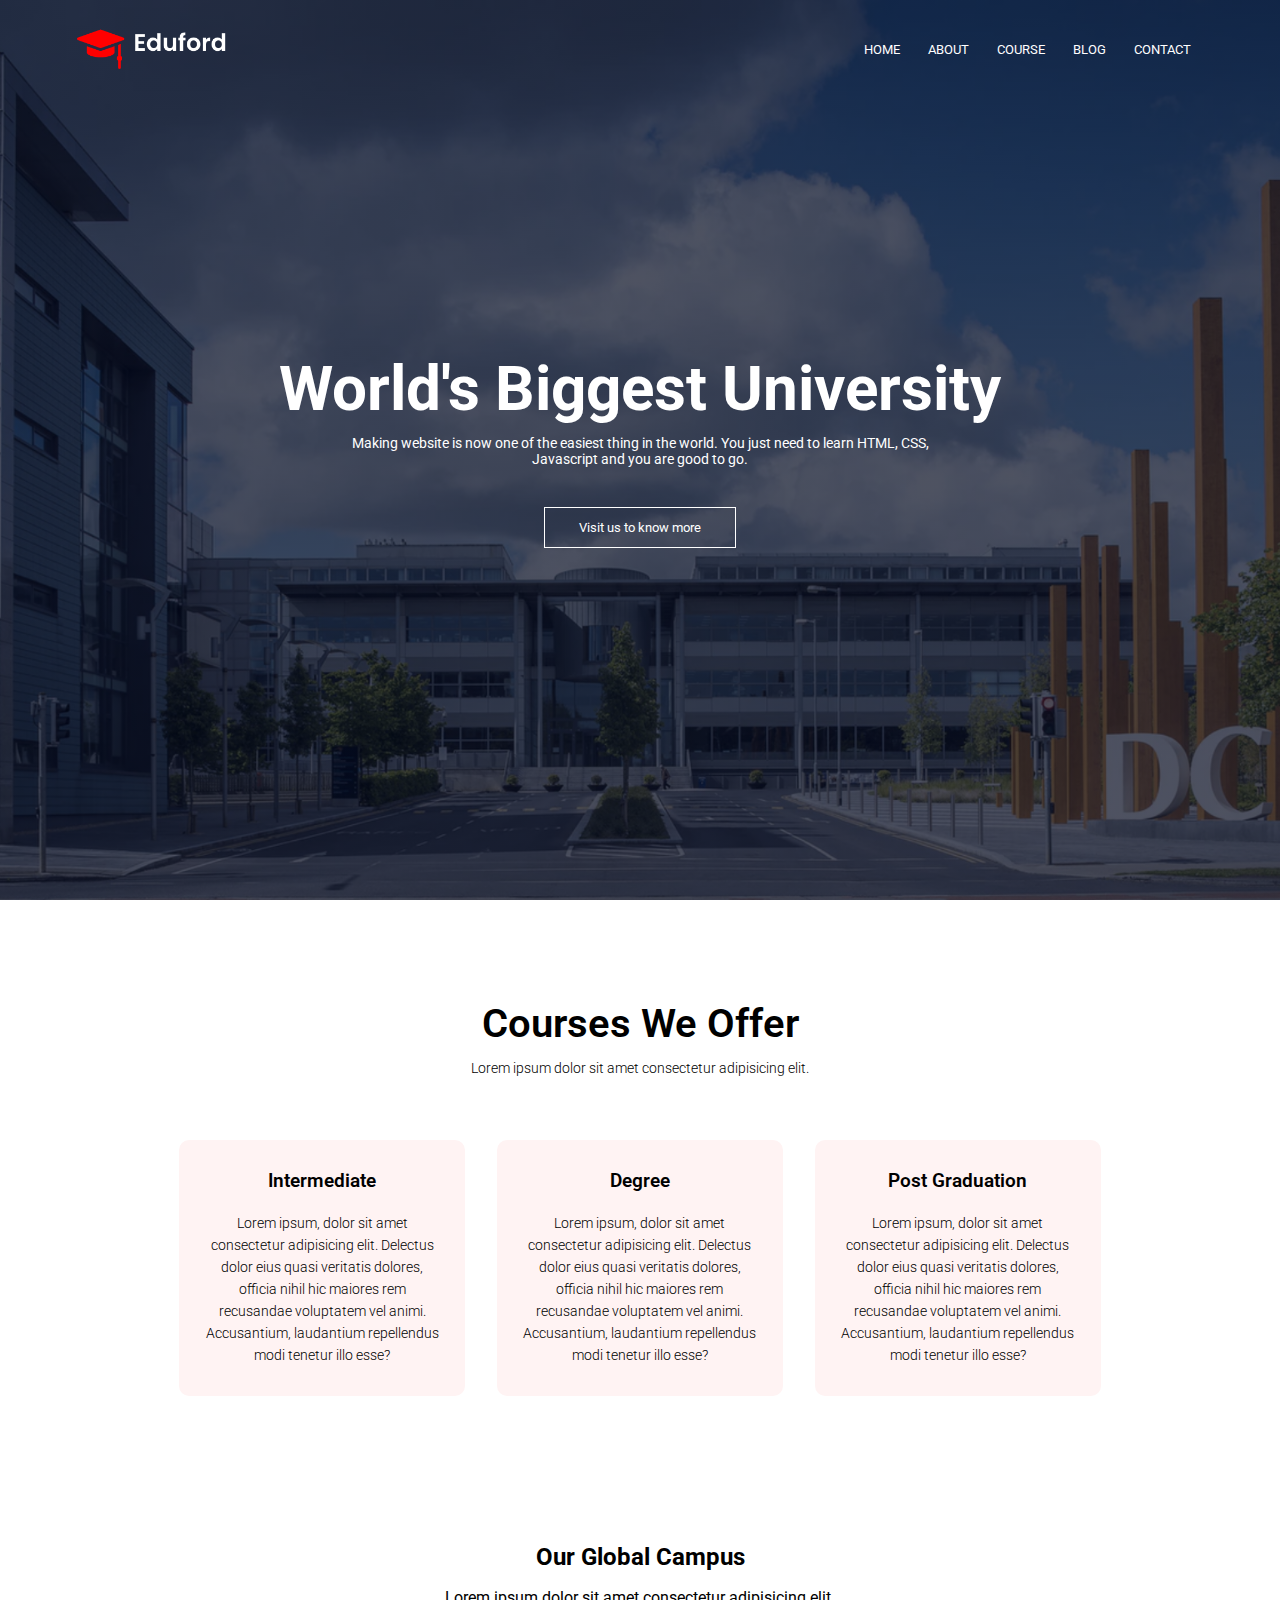
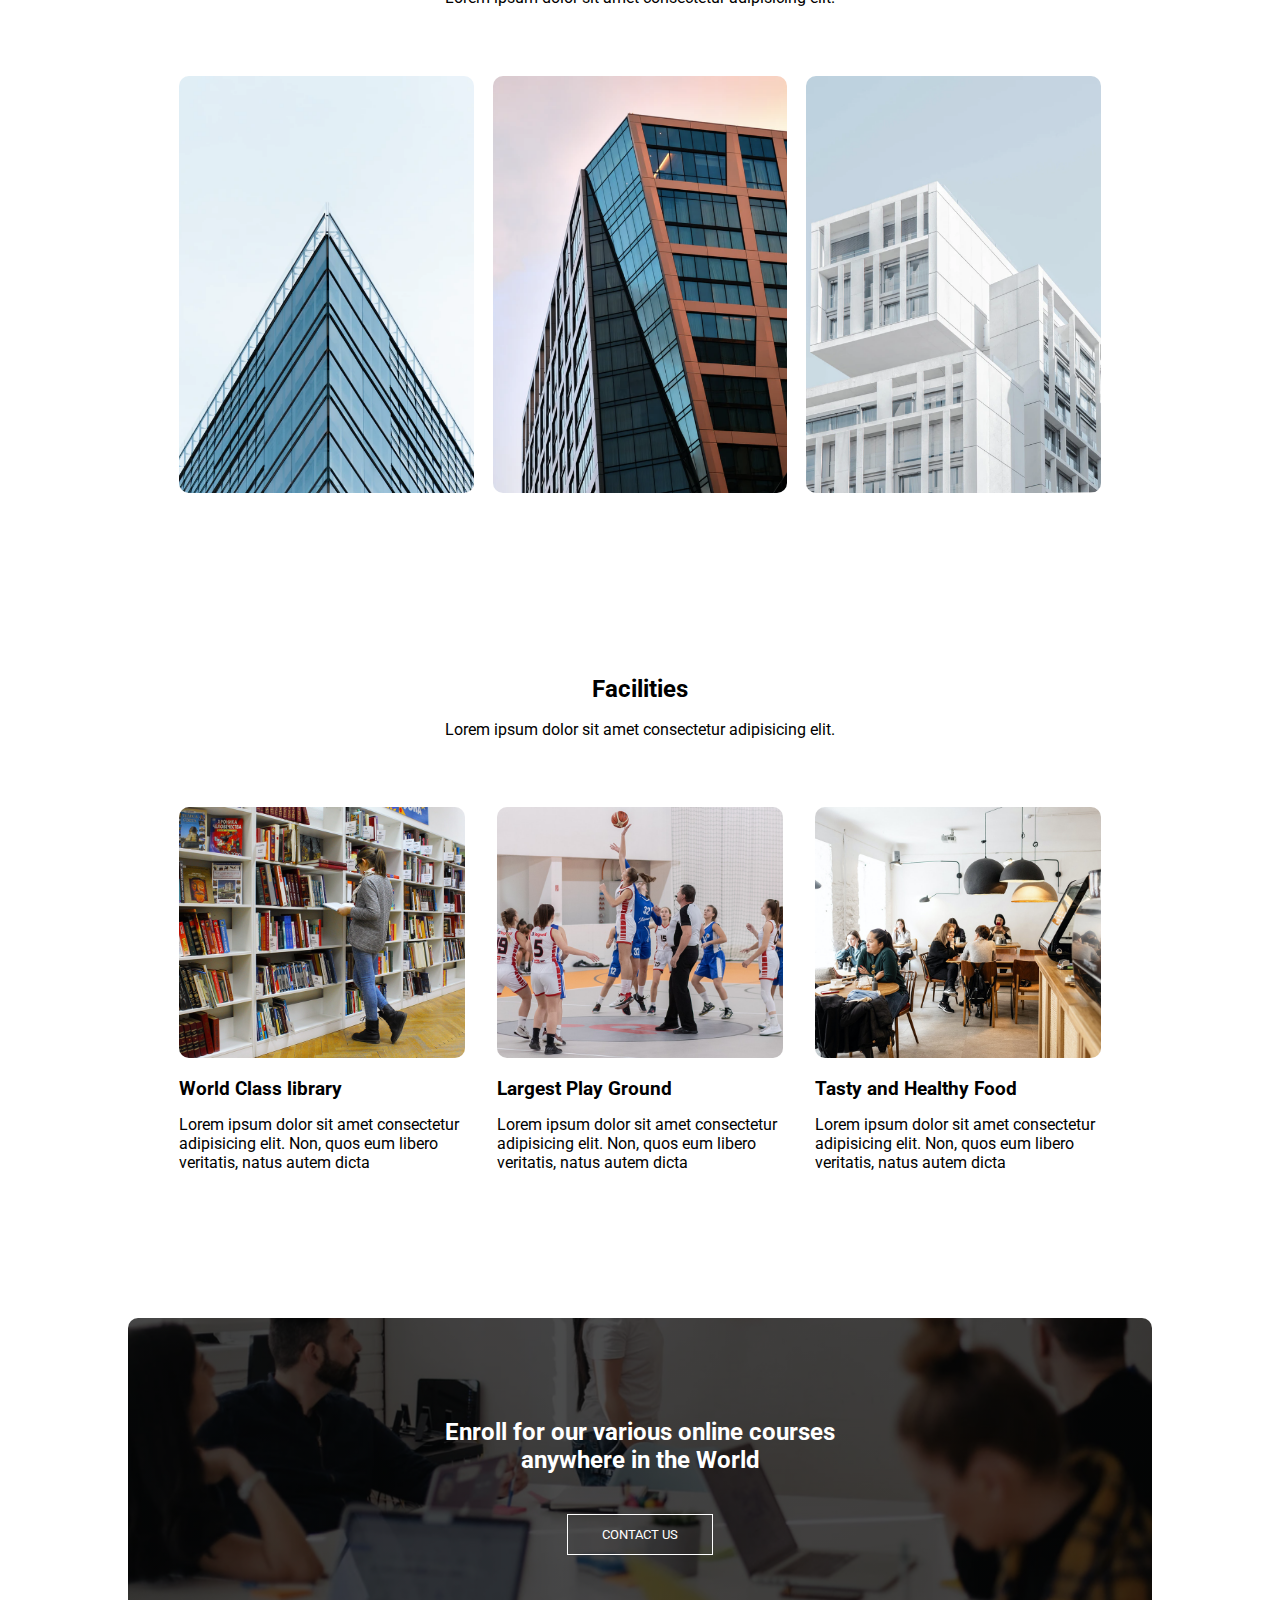
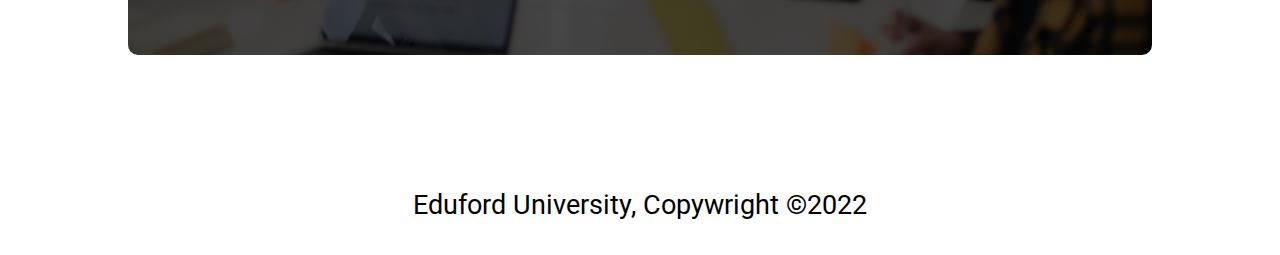
<file: index.html>
<!DOCTYPE html>
<html lang="en">
<head>
    <meta charset="UTF-8">
    <meta http-equiv="X-UA-Compatible" content="IE=edge">
    <meta name="viewport" content="width=device-width, initial-scale=1.0">
    <title>Eduford University | Home</title>
    <link rel="stylesheet" href="style.css">
</head>
<body>
    <header>
        <nav>
            <a href="index.html"><img src="./images/logo.png"></a>
            <div class="nav-links" id="navLinks">
                <img src="./images/close-icon.jpg" class="close" onclick="hidemenu()">
                <ul>
                    <li><a href="#index.html">HOME</a></li>
                    <li><a href="about.html">ABOUT</a></li>
                    <li><a href="course.html">COURSE</a></li>
                    <li><a href="blog.html">BLOG</a></li>
                    <li><a href="contact.html">CONTACT</a></li>
                </ul>
            </div>
            <img src="./images/Hamburger_icon.svg.png" class="menu" onclick="showmenu()">
        </nav>
        <div class="text-box">
            <h1>World's Biggest University</h1>
            <p>Making website is now one of the easiest thing in the world. You just  need to learn HTML, CSS,<br> Javascript and you are good to go.</p>
            <a href="" class="hero-btn">Visit us to know more</a>
        </div>
    </header>

    <!-- Course -->
    <section class="course">
        <h2>Courses We Offer</h2>
        <p>Lorem ipsum dolor sit amet consectetur adipisicing elit.</p>
        <div class="row">
            <div class="course-col">
                <h3>Intermediate</h3>
                <p>Lorem ipsum, dolor sit amet consectetur adipisicing elit. Delectus dolor eius quasi veritatis dolores, officia nihil hic maiores rem recusandae voluptatem vel animi. Accusantium, laudantium repellendus modi tenetur illo esse?</p>
            </div>
            <div class="course-col">
                <h3>Degree</h3>
                <p>Lorem ipsum, dolor sit amet consectetur adipisicing elit. Delectus dolor eius quasi veritatis dolores, officia nihil hic maiores rem recusandae voluptatem vel animi. Accusantium, laudantium repellendus modi tenetur illo esse?</p>
            </div>
            <div class="course-col">
                <h3>Post Graduation</h3>
                <p>Lorem ipsum, dolor sit amet consectetur adipisicing elit. Delectus dolor eius quasi veritatis dolores, officia nihil hic maiores rem recusandae voluptatem vel animi. Accusantium, laudantium repellendus modi tenetur illo esse?</p>
            </div>
        </div>
    </section>

    <!-- Campus -->
    <section class="campus">
        <h2>Our Global Campus</h2>
        <p>Lorem ipsum dolor sit amet consectetur adipisicing elit.</p>
        <div class="row">
            <div class="campus-col">
                <img src="./images/london.png">
                <div class="layer">
                    <h3>LONDON</h3>
                </div>
            </div>
            <div class="campus-col">
                <img src="./images/newyork.png">
                <div class="layer">
                    <h3>NEW YORK</h3>
                </div>
            </div>
            <div class="campus-col">
                <img src="./images/washington.png">
                <div class="layer">
                    <h3>WASHINGTON</h3>
                </div>
            </div>
        </div>
    </section>

    <!-- Facilities -->
    <section class="facilities">
        <h2>Facilities</h2>
        <p>Lorem ipsum dolor sit amet consectetur adipisicing elit.</p>
        <div class="row">
            <div class="facilities-col">
                <img src="./images/library.png">
                <h3>World Class library</h3>
                <p>Lorem ipsum dolor sit amet consectetur adipisicing elit. Non, quos eum libero veritatis, natus autem dicta</p>
            </div>
            <div class="facilities-col">
                <img src="./images/basketball.png">
                <h3>Largest Play Ground</h3>
                <p>Lorem ipsum dolor sit amet consectetur adipisicing elit. Non, quos eum libero veritatis, natus autem dicta</p>
            </div>
            <div class="facilities-col">
                <img src="./images/cafeteria.png">
                <h3>Tasty and Healthy Food</h3>
                <p>Lorem ipsum dolor sit amet consectetur adipisicing elit. Non, quos eum libero veritatis, natus autem dicta</p>
            </div>
        </div>
    </section>

    <!-- Call To Action -->
    <section class="cta">
        <h2>Enroll for our various online courses <br> anywhere in the World</h2>
        <a href="" class="hero-btn">CONTACT US</a>
    </section>

    <!-- Footer -->
    <footer>
        <p>Eduford University, Copywright &copy;2022</p>
    </footer>


    <!-- Javascript -->
    <script>
        var navLinks = document.getElementById("navLinks");
        function showmenu(){
            navLinks.style.right = "0";

        }
        function hidemenu(){
            navLinks.style.right = "-200px";
            
        }
    </script>

</body>
</html>
</file>
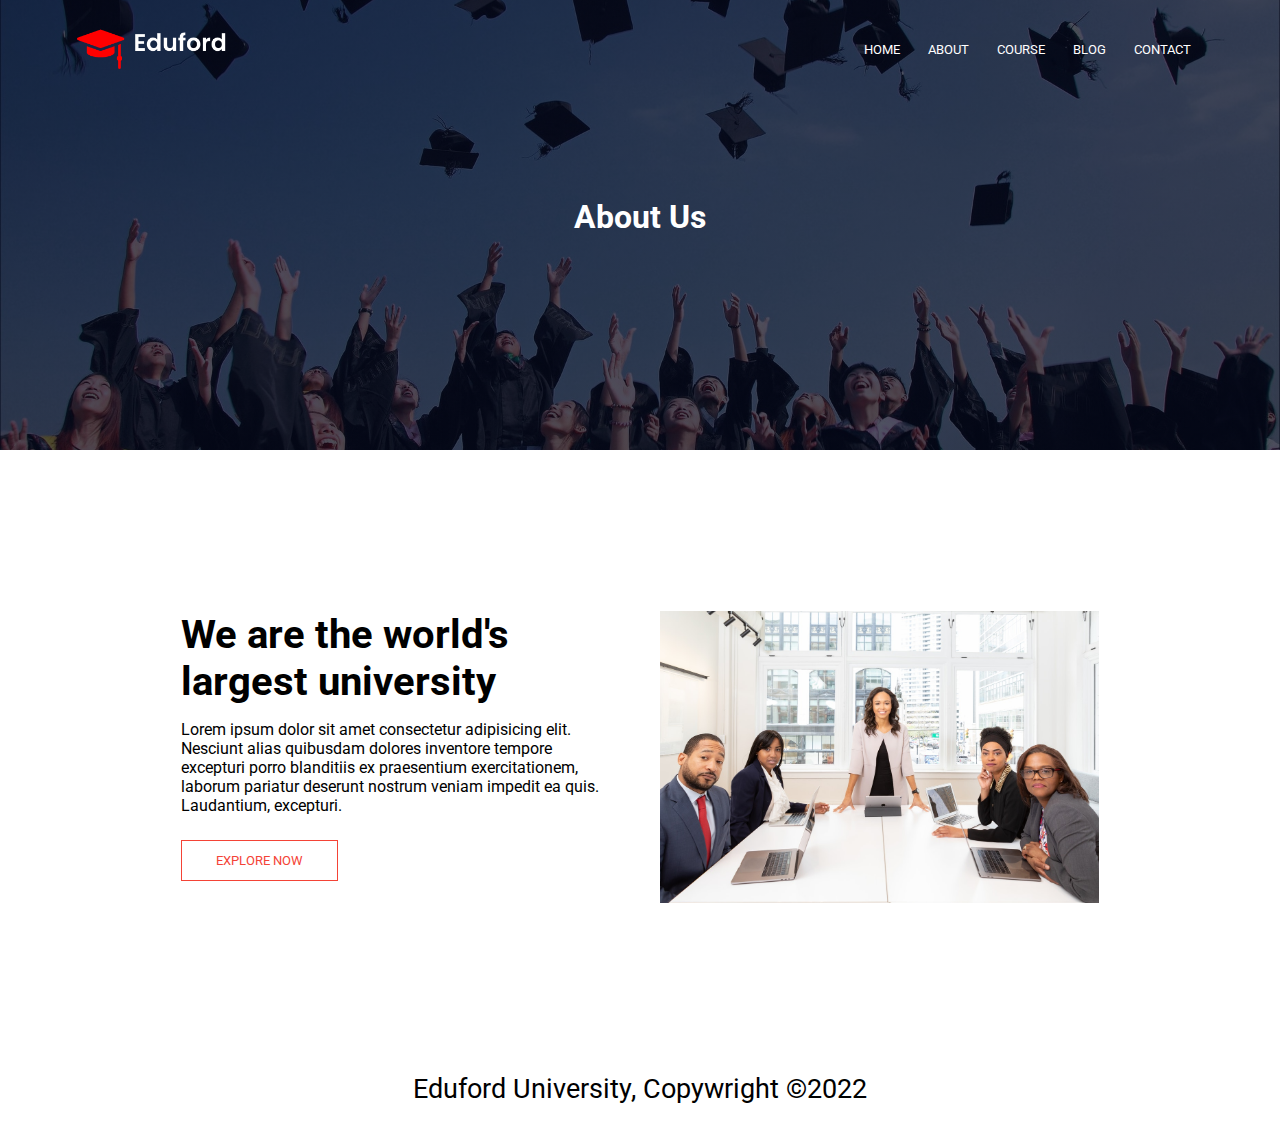
<file: about.html>
<!DOCTYPE html>
<html lang="en">
<head>
    <meta charset="UTF-8">
    <meta http-equiv="X-UA-Compatible" content="IE=edge">
    <meta name="viewport" content="width=device-width, initial-scale=1.0">
    <title>Eduford University | About</title>
    <link rel="stylesheet" href="style.css">
</head>
<body>
    <header class="subheader">
        <nav>
            <a href="index.html"><img src="./images/logo.png"></a>
            <div class="nav-links" id="navLinks">
                <img src="./images/close-icon.jpg" class="close" onclick="hidemenu()">
                <ul>
                    <li><a href="index.html">HOME</a></li>
                    <li><a href="about.html">ABOUT</a></li>
                    <li><a href="course.html">COURSE</a></li>
                    <li><a href="blog.html">BLOG</a></li>
                    <li><a href="contact.html">CONTACT</a></li>
                </ul>
            </div>
            <img src="./images/Hamburger_icon.svg.png" class="menu" onclick="showmenu()">
        </nav>
        <h1>About Us</h1>
    </header>

    <!-- About us content -->
    <section class="about-us">
        <div class="row">
            <div class="about-col">
                <h2>We are the world's largest university</h2>
                <p>Lorem ipsum dolor sit amet consectetur adipisicing elit. Nesciunt alias quibusdam dolores inventore tempore excepturi porro blanditiis ex praesentium exercitationem, laborum pariatur deserunt nostrum veniam impedit ea quis. Laudantium, excepturi.</p>
                <a href="" class="hero-btn red-btn">EXPLORE NOW</a>
            </div>
            <div class="about-col">
                <img src="./images/about.jpg">
            </div>
        </div>
    </section>

    <footer>
        <p>Eduford University, Copywright &copy;2022</p>
    </footer>


    <!-- Javascript -->
    <script>
        var navLinks = document.getElementById("navLinks");
        function showmenu(){
            navLinks.style.right = "0";

        }
        function hidemenu(){
            navLinks.style.right = "-200px";
            
        }
    </script>

</body>
</html>
</file>
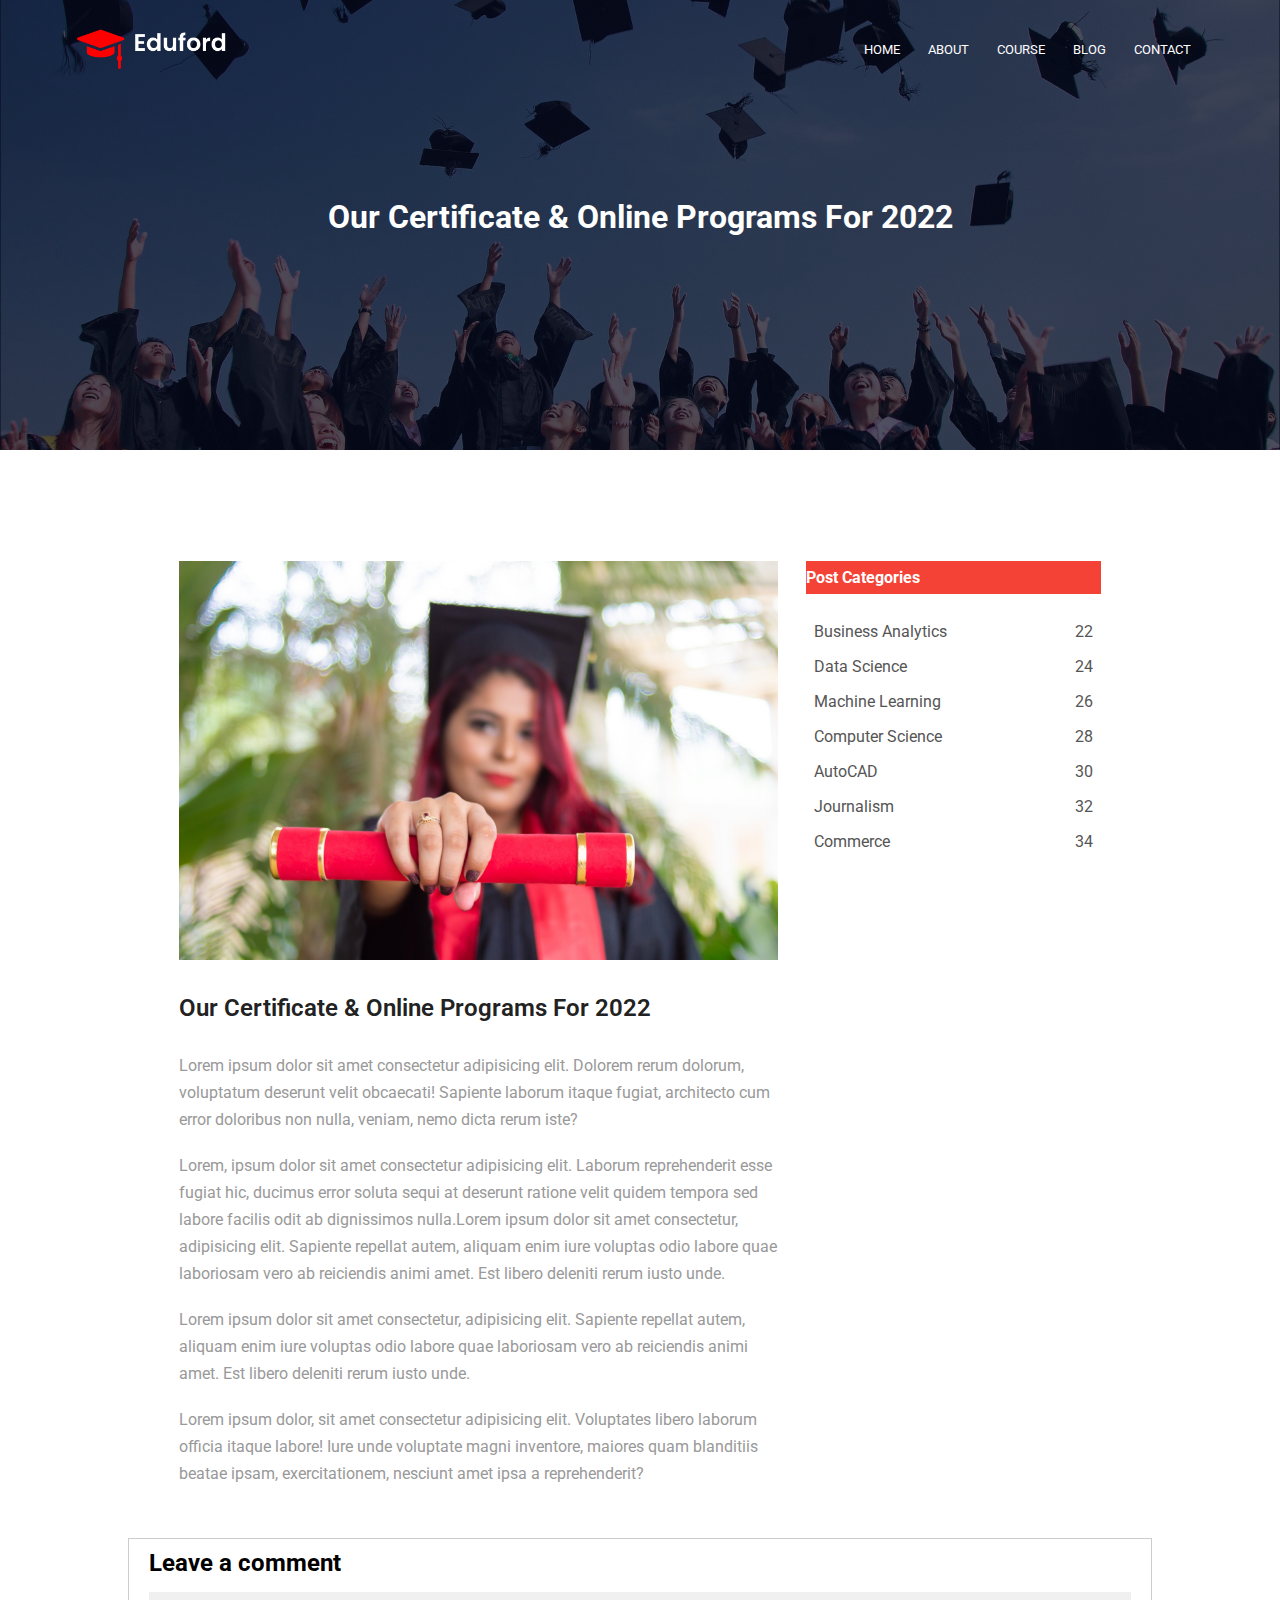
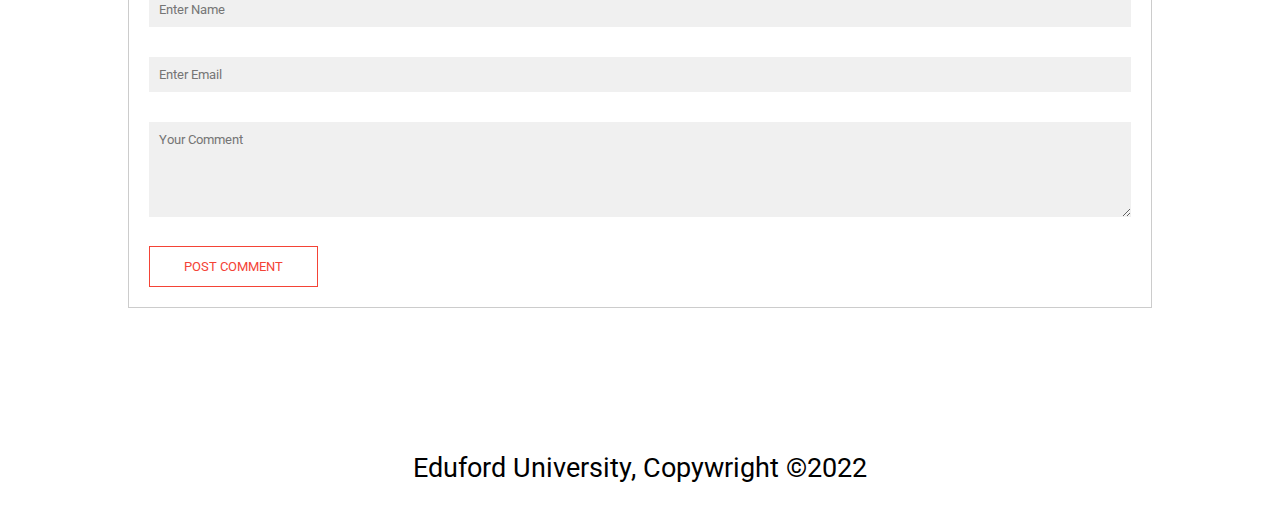
<file: blog.html>
<!DOCTYPE html>
<html lang="en">
<head>
    <meta charset="UTF-8">
    <meta http-equiv="X-UA-Compatible" content="IE=edge">
    <meta name="viewport" content="width=device-width, initial-scale=1.0">
    <title>Eduford University | Blog</title>
    <link rel="stylesheet" href="style.css">
</head>
<body>
    <header class="subheader">
        <nav>
            <a href="index.html"><img src="./images/logo.png"></a>
            <div class="nav-links" id="navLinks">
                <img src="./images/close-icon.jpg" class="close" onclick="hidemenu()">
                <ul>
                    <li><a href="index.html">HOME</a></li>
                    <li><a href="about.html">ABOUT</a></li>
                    <li><a href="course.html">COURSE</a></li>
                    <li><a href="blog.html">BLOG</a></li>
                    <li><a href="contact.html">CONTACT</a></li>
                </ul>
            </div>
            <img src="./images/Hamburger_icon.svg.png" class="menu" onclick="showmenu()">
        </nav>
        <h1>Our Certificate & Online Programs For 2022</h1>
    </header>

        <!-- Blog page content -->
        <section class="blog-content">
            <div class="row">
                <div class="blog-left">
                    <img src="./images/certificate.jpg">
                    <h2>Our Certificate & Online Programs For 2022</h2>
                    <p>Lorem ipsum dolor sit amet consectetur adipisicing elit. Dolorem rerum dolorum, voluptatum deserunt velit obcaecati! Sapiente laborum itaque fugiat, architecto cum error doloribus non nulla, veniam, nemo dicta rerum iste?</p>
                    <br>
                    <p>Lorem, ipsum dolor sit amet consectetur adipisicing elit. Laborum reprehenderit esse fugiat hic, ducimus error soluta sequi at deserunt ratione velit quidem tempora sed labore facilis odit ab dignissimos nulla.Lorem ipsum dolor sit amet consectetur, adipisicing elit. Sapiente repellat autem, aliquam enim iure voluptas odio labore quae laboriosam vero ab reiciendis animi amet. Est libero deleniti rerum iusto unde.</p>
                    <br>
                    <p>Lorem ipsum dolor sit amet consectetur, adipisicing elit. Sapiente repellat autem, aliquam enim iure voluptas odio labore quae laboriosam vero ab reiciendis animi amet. Est libero deleniti rerum iusto unde.</p>
                    <br>
                    <p>Lorem ipsum dolor, sit amet consectetur adipisicing elit. Voluptates libero laborum officia itaque labore! Iure unde voluptate magni inventore, maiores quam blanditiis beatae ipsam, exercitationem, nesciunt amet ipsa a reprehenderit?</p>
                </div>
                <div class="blog-right">
                    <h2>Post Categories</h2>
                    <div>
                        <span>Business Analytics</span>
                        <span>22</span>
                    </div>
                    <div>
                        <span>Data Science</span>
                        <span>24</span>
                    </div>
                    <div>
                        <span>Machine Learning</span>
                        <span>26</span>
                    </div>
                    <div>
                        <span>Computer Science</span>
                        <span>28</span>
                    </div>
                    <div>
                        <span>AutoCAD</span>
                        <span>30</span>
                    </div>
                    <div>
                        <span>Journalism</span>
                        <span>32</span>
                    </div>
                    <div>
                        <span>Commerce</span>
                        <span>34</span>
                    </div>
                </div>
            </div>
            <div class="comment-box">
                <h2>Leave a comment</h2>
                <form class="comment-form">
                    <input type="text" placeholder="Enter Name">
                    <input type="email" placeholder="Enter Email">
                    <textarea rows="5" placeholder="Your Comment"></textarea>
                    <button type="submit" class="hero-btn red-btn">POST COMMENT</button>
                </form>
            </div>


        </section>
    
        <footer>
            <p>Eduford University, Copywright &copy;2022</p>
        </footer>
   
    <!-- Javascript -->
    <script>
        var navLinks = document.getElementById("navLinks");
        function showmenu(){
            navLinks.style.right = "0";

        }
        function hidemenu(){
            navLinks.style.right = "-200px";
            
        }
    </script>

</body>
</html>
</file>
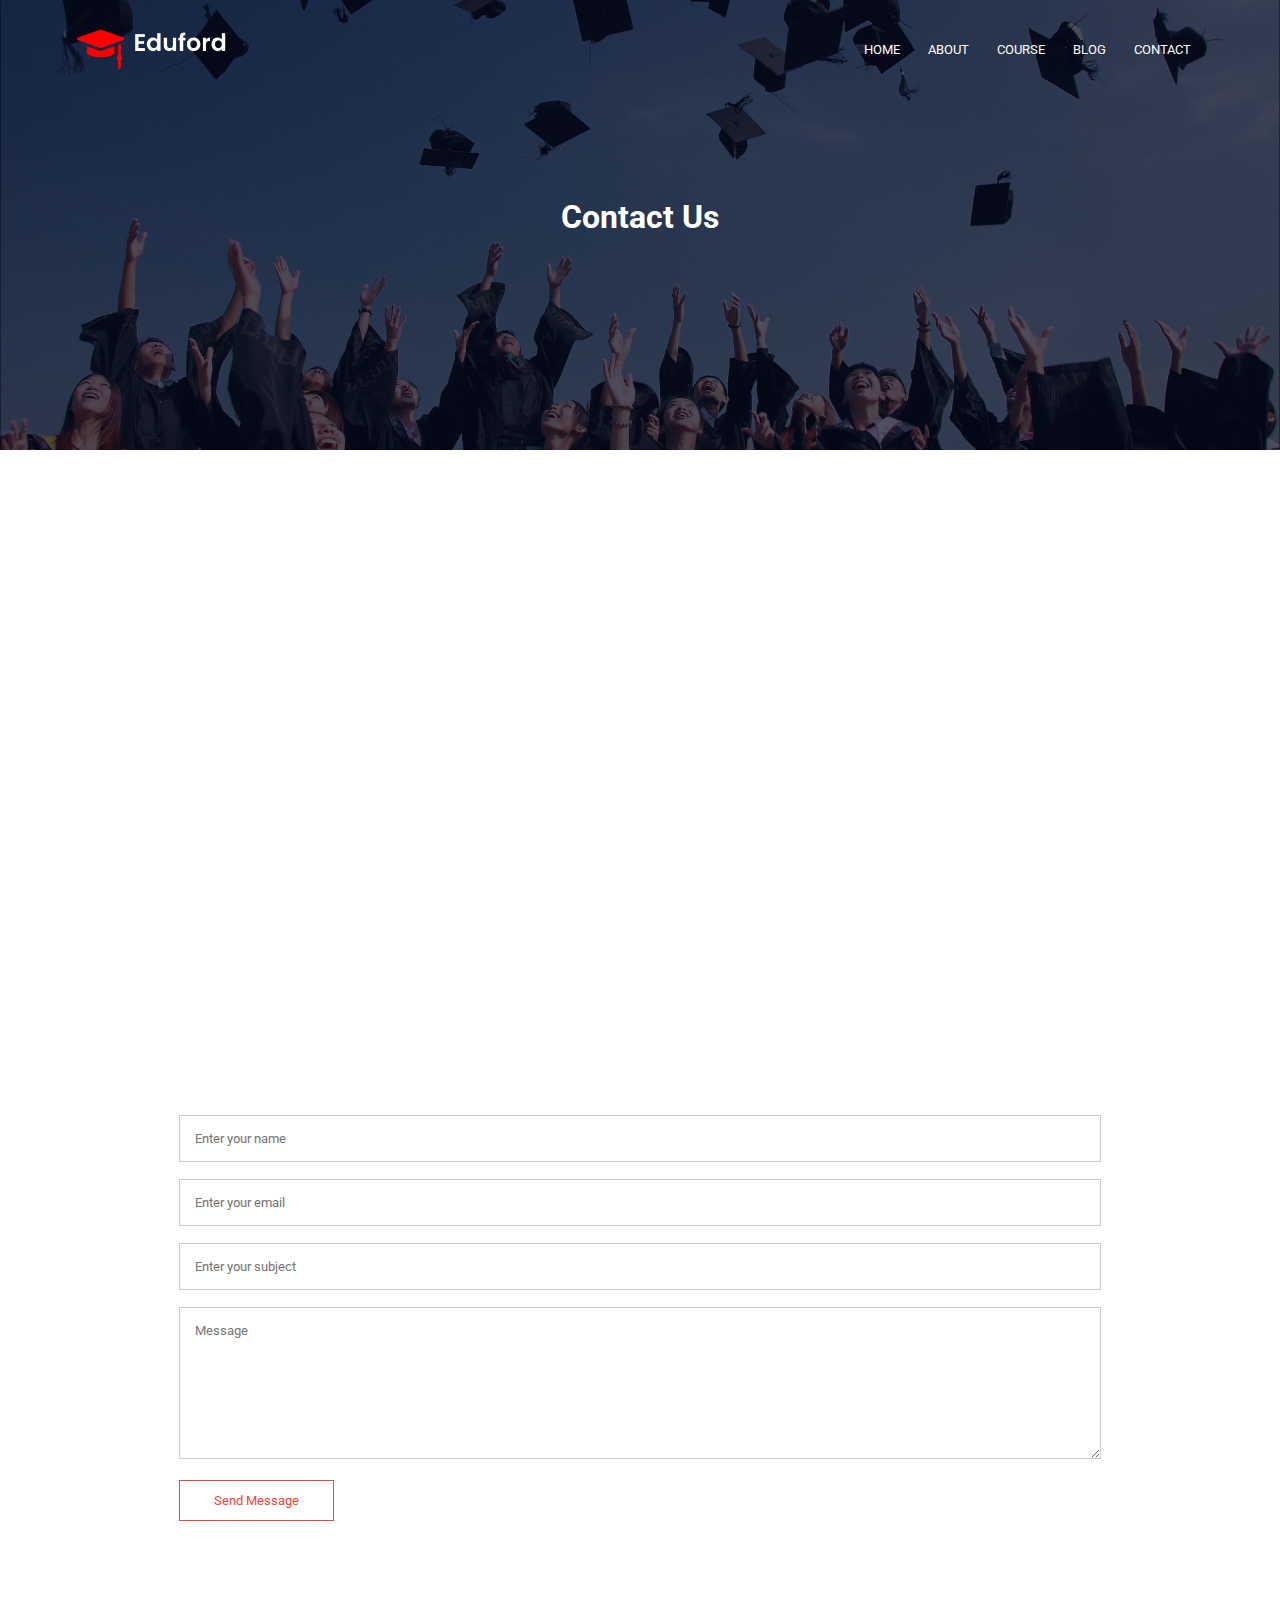
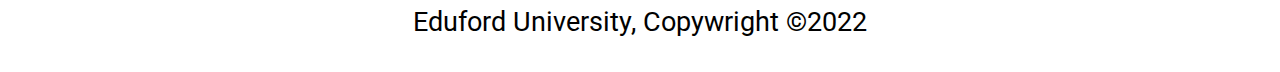
<file: contact.html>
<!DOCTYPE html>
<html lang="en">
<head>
    <meta charset="UTF-8">
    <meta http-equiv="X-UA-Compatible" content="IE=edge">
    <meta name="viewport" content="width=device-width, initial-scale=1.0">
    <title>Eduford University | Contact</title>
    <link rel="stylesheet" href="style.css">
</head>
<body>
    <header class="subheader">
        <nav>
            <a href="index.html"><img src="./images/logo.png"></a>
            <div class="nav-links" id="navLinks">
                <img src="./images/close-icon.jpg" class="close" onclick="hidemenu()">
                <ul>
                    <li><a href="index.html">HOME</a></li>
                    <li><a href="about.html">ABOUT</a></li>
                    <li><a href="course.html">COURSE</a></li>
                    <li><a href="blog.html">BLOG</a></li>
                    <li><a href="contact.html">CONTACT</a></li>
                </ul>
            </div>
            <img src="./images/Hamburger_icon.svg.png" class="menu" onclick="showmenu()">
        </nav>
        <h1>Contact Us</h1>
    </header>

    <!-- Contact us -->
    <section class="location">
        <iframe src="https://www.google.com/maps/embed?pb=!1m18!1m12!1m3!1d3934.132090964493!2d6.5481629908855306!3d9.583880663974618!2m3!1f0!2f0!3f0!3m2!1i1024!2i768!4f13.1!3m3!1m2!1s0x104c719befe56f9b%3A0x9bdbf44eed88f5!2sGarima%20Pharmaceutical%20Tunga%20Low%20Cost!5e0!3m2!1sen!2sng!4v1651514010290!5m2!1sen!2sng" width="600" height="450" style="border:0;" allowfullscreen="" loading="lazy" referrerpolicy="no-referrer-when-downgrade"></iframe>
    </section>
   
    <section class="contact-us">
        <div class="row">
            <div class="contact-col">
                <form action="">
                    <input type="text" placeholder="Enter your name" required>
                    <input type="email" placeholder="Enter your email" required>
                    <input type="text" placeholder="Enter your subject" required>
                    <textarea rows="8" placeholder="Message" required></textarea>
                    <button type="submit" class="hero-btn red-btn">Send Message</button>
                </form>
            </div>
        </div>
    </section>

    <footer>
        <p>Eduford University, Copywright &copy;2022</p>
    </footer>


    <!-- Javascript -->
    <script>
        var navLinks = document.getElementById("navLinks");
        function showmenu(){
            navLinks.style.right = "0";

        }
        function hidemenu(){
            navLinks.style.right = "-200px";
            
        }
    </script>

</body>
</html>
</file>
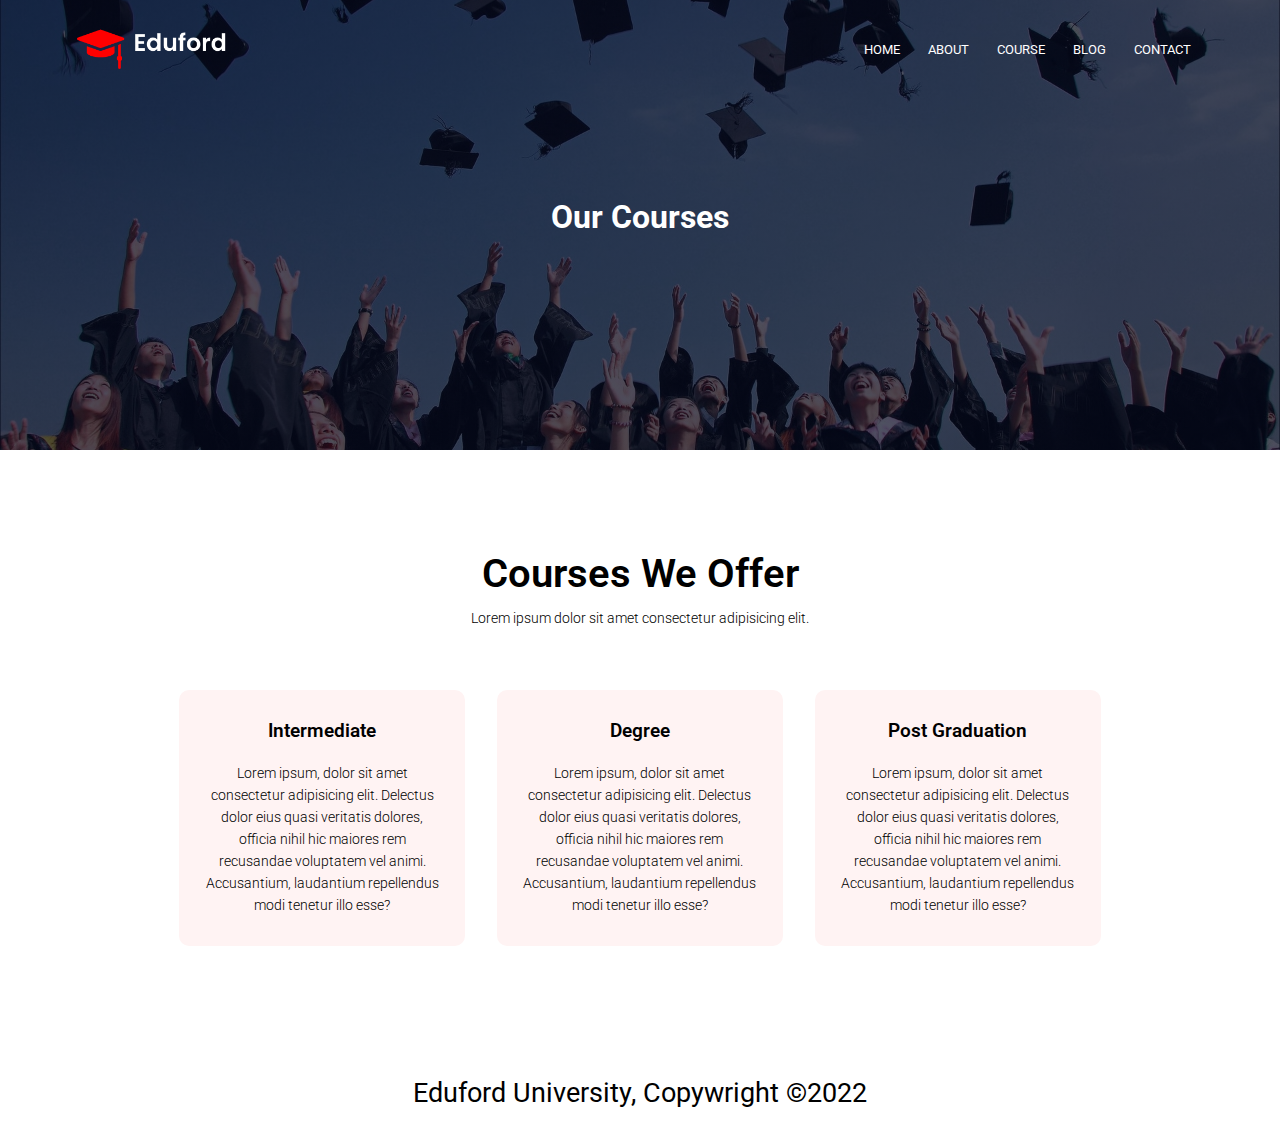
<file: course.html>
<!DOCTYPE html>
<html lang="en">
<head>
    <meta charset="UTF-8">
    <meta http-equiv="X-UA-Compatible" content="IE=edge">
    <meta name="viewport" content="width=device-width, initial-scale=1.0">
    <title>Eduford University | Course</title>
    <link rel="stylesheet" href="style.css">
</head>
<body>
    <header class="subheader">
        <nav>
            <a href="index.html"><img src="./images/logo.png"></a>
            <div class="nav-links" id="navLinks">
                <img src="./images/close-icon.jpg" class="close" onclick="hidemenu()">
                <ul>
                    <li><a href="index.html">HOME</a></li>
                    <li><a href="about.html">ABOUT</a></li>
                    <li><a href="course.html">COURSE</a></li>
                    <li><a href="blog.html">BLOG</a></li>
                    <li><a href="contact.html">CONTACT</a></li>
                </ul>
            </div>
            <img src="./images/Hamburger_icon.svg.png" class="menu" onclick="showmenu()">
        </nav>
        <h1>Our Courses</h1>
    </header>

    <!-- Course -->
    <section class="course">
        <h2>Courses We Offer</h2>
        <p>Lorem ipsum dolor sit amet consectetur adipisicing elit.</p>
        <div class="row">
            <div class="course-col">
                <h3>Intermediate</h3>
                <p>Lorem ipsum, dolor sit amet consectetur adipisicing elit. Delectus dolor eius quasi veritatis dolores, officia nihil hic maiores rem recusandae voluptatem vel animi. Accusantium, laudantium repellendus modi tenetur illo esse?</p>
            </div>
            <div class="course-col">
                <h3>Degree</h3>
                <p>Lorem ipsum, dolor sit amet consectetur adipisicing elit. Delectus dolor eius quasi veritatis dolores, officia nihil hic maiores rem recusandae voluptatem vel animi. Accusantium, laudantium repellendus modi tenetur illo esse?</p>
            </div>
            <div class="course-col">
                <h3>Post Graduation</h3>
                <p>Lorem ipsum, dolor sit amet consectetur adipisicing elit. Delectus dolor eius quasi veritatis dolores, officia nihil hic maiores rem recusandae voluptatem vel animi. Accusantium, laudantium repellendus modi tenetur illo esse?</p>
            </div>
        </div>
    </section>

    <footer>
        <p>Eduford University, Copywright &copy;2022</p>
    </footer>
   

    <!-- Javascript -->
    <script>
        var navLinks = document.getElementById("navLinks");
        function showmenu(){
            navLinks.style.right = "0";

        }
        function hidemenu(){
            navLinks.style.right = "-200px";
            
        }
    </script>

</body>
</html>
</file>
<file: style.css>
@import url('https://fonts.googleapis.com/css?family=Roboto:300');
* {
    margin: 0;
    padding: 0;
    font-family: 'Roboto', sans-serif;
    box-sizing: border-box;
}

header {
    width: 100%;
    height: 100vh;
    background-image: linear-gradient(rgba(4,9,30,0.7),rgba(4,9,30,0.7)),url(./images/banner.png);
    background-position: center;
    background-size: cover;
    position: relative;
}

nav {
    display: flex;
    padding: 2% 6%;
    justify-content: space-between;
    align-items: center;
}

nav img {
    width: 150px;
}

nav .menu {
    width: 35px;
}

.nav-links .close {
    width: 20px;
}

.nav-links {
    flex: 1;
    text-align: right;
}

.nav-links ul li {
    list-style: none;
    display: inline-block;
    padding: 8px 12px;
    position: relative;
}

.nav-links ul li a {
    color: #fff;
    text-decoration: none;
    font-size: 13px;
}

.nav-links ul li::after {
    content: '';
    width: 0%;
    height: 2px;
    background: #f44336;
    display: block;
    margin: auto;
    transition: 0.5s;
}

.nav-links ul li:hover::after {
    width: 100%;
}

.text-box {
    width: 90%;
    color: #fff;
    position: absolute;
    top: 50%;
    left: 50%;
    transform: translate(-50%,-50%);
    text-align: center;
}

.text-box h1 {
    font-size: 62px;
}

.text-box p {
    margin: 10px 0px 40px;
    font-size: 14px;
    color: #fff;
}

.hero-btn {
    display: inline-block;
    text-decoration: none;
    color: #fff;
    border: 1px solid #fff;
    padding: 12px 34px;
    font-size: 13px;
    background: transparent;
    position: relative;
    cursor: pointer;
}

.hero-btn:hover {
    border: 1px solid #f44336;
    background: #f44336;
    transition: 1s;
}

nav .menu,
.nav-links .close {
    display: none;
}

@media(max-width: 700px) {
    header {
        overflow: hidden;
    }
    .text-box h1 {
        font-size: 20px;
    }
    .nav-links ul li{
        display: block;
    }
    .nav-links {
        position: absolute;
        background: #f44336;
        height: 100vh;
        width: 200px;
        top: 0;
        right: -200px;
        text-align: left;
        z-index: 2;
        transition: 1s;
    }
    nav .menu,
    .nav-links .close {
        display: block;
        margin: 10px;
        font-size: 22px;
        cursor: pointer;
    }
    .nav-links ul {
        padding: 30px;
    }
}

/* C0urse */
.course {
    width: 80%;
    margin: auto;
    text-align: center;
    padding-top: 100px;
}
.course h2 {
    font-size: 40px;
    font-weight: 600;
}
.course p {
    color: #000;
    font-size: 14px;
    font-weight: 300;
    line-height: 22px;
    padding: 10px;
}
.row {
    margin: 5%;
    display: flex;
    justify-content: space-between;
}
.course-col {
    flex-basis: 31%;
    background: #fff3f3;
    border-radius: 10px;
    margin-bottom: 5%;
    padding: 20px 12px;
    transition: 0.5s;
}
.course-col h3 {
    text-align: center;
    font-weight: 600;
    margin: 10px 0;
}
.course-col:hover {
    box-shadow: 0 0 20px 0px rgba(0,0,0,0.2);
}
@media(max-width: 700px) {
    .row {
        flex-direction: column;
    }
}

/* Campus */
.campus {
    width: 80%;
    margin: auto;
    text-align: center;
    padding-top: 50px;
}
.campus p {
    padding: 17px 0;
}
.campus-col {
    flex-basis: 32%;
    border-radius: 10px;
    margin-bottom: 30px;
    position: relative;
    overflow: hidden;
}
.campus-col img {
    width: 100%;
    display: block;
}
.layer {
    background: transparent;
    height: 100%;
    width: 100%;
    position: absolute;
    top: 0;
    left: 0;
    transition: 0.5s;
}
.layer:hover  {
    background: rgba(226,0,0,0.7);
}
.layer h3 {
    width: 100%;
    font-weight: 500;
    color: #fff;
    font-size: 26px;
    bottom: 0;
    left: 50%;
    transform: translateX(-50%);
    position: absolute;
    opacity: 0;
    transition: 0.5s;
}
.layer:hover h3 {
    bottom: 49%;
    opacity: 1;
}

/* Facilities */
.facilities {
    width: 80%;
    margin: auto;
    text-align: center;
    padding-top: 100px;
}
.facilities p {
    padding: 17px 0;
}
.facilities-col {
    flex-basis: 31%;
    border-radius: 10px;
    margin-bottom: 5%;
    text-align: left;
}
.facilities-col img {
    width: 100%;
    border-radius: 10px;
}
.facilities-col P{
    padding: 0;
}
.facilities-col h3 {
    margin-top: 16px;
    margin-bottom: 15px;
}

/* Call to action */
.cta {
    margin: 100px auto;
    width: 80%;
    background-image: linear-gradient(rgba(0,0,0,0.7),rgba(0,0,0,0.7)),url(./images/banner2.jpg);
    background-position: center;
    background-size: cover;
    border-radius: 10px;
    text-align: center;
    padding: 100px 0;
}
.cta h2 {
    color: #fff;
    margin-bottom: 40px;
    padding: 0;
}

/* About us page */
.subheader {
    height: 50vh;
    width: 100%;
    background-image: linear-gradient(rgba(4,9,30,0.7),rgba(4,9,30,0.7)),url(./images/background.jpg);
    background-position: center;
    background-size: cover;
    text-align: center;
    color: #fff;
}
.subheader h1 {
    margin-top: 100px;
}
.about-us {
    width: 80%;
    margin: auto;
    padding-top: 80px;
    padding-bottom: 50px;
}
.about-col {
    flex-basis: 48%;
    padding: 30px 2px;
}
.about-col img {
    width: 100%;
}
.about-col h2 {
    padding-top: 0;
    font-size: 40px;
}
.about-col p {
    padding: 15px 0 25px;
}
.red-btn {
    border: 1px solid #f44336;
    background: transparent;
    color: #f44336;
}
.red-btn:hover {
    color: #fff;
}

/* Blog content */
.blog-content {
    width: 80%;
    margin: auto;
    padding: 60px 0;
}
.blog-left {
    flex-basis: 65%;
}
.blog-left img {
    width: 100%;
}
.blog-left h2 {
    color: #222;
    font-weight: 600;
    margin: 30px 0;
}
.blog-left p {
    color: #999;
    padding: 0;
    line-height: 27px;
}
.blog-right {
    flex-basis: 32%;
}
.blog-right h2 {
    background: #f44336;
    color: #fff;
    padding: 7px 0;
    font-size: 16px;
    margin-bottom: 20px;
}
.blog-right div{
    display: flex;
    align-items: center;
    justify-content: space-between;
    color: #555;
    padding: 8px;
}
.comment-box {
    border: 1px solid #ccc;
    margin: 50px 0;
    padding: 10px 20px;
    display: flex;
    flex-direction: column;
    width: 100%;
}
.comment-box h2 {
    text-align: left;
}
.comment-form input,
.comment-form textarea {
    width: 100%; 
    padding: 10px;
    margin: 15px 0;
    border: none;
    outline: none;
    background: #f0f0f0;
}
.comment-form button {
    margin: 10px 0;
}

/* contact us page */
.location {
    width: 80%;
    margin: auto;
    padding: 80px 0;
}
.location iframe {
    width: 100%;
}
.contact-us {
    width: 80%;
    margin: auto;
}
.contact-col input, .contact-col textarea {
    width: 100%;
    padding: 15px;
    margin-bottom: 17px;
    outline: none;
    border: 1px solid #ccc;
}

/* footer */
footer {
    width: 100%;
    height: 100px;
    display: flex;
    align-items: center;
    justify-content: center;
    font-size: 27px;
    text-align: center;
}
</file>
